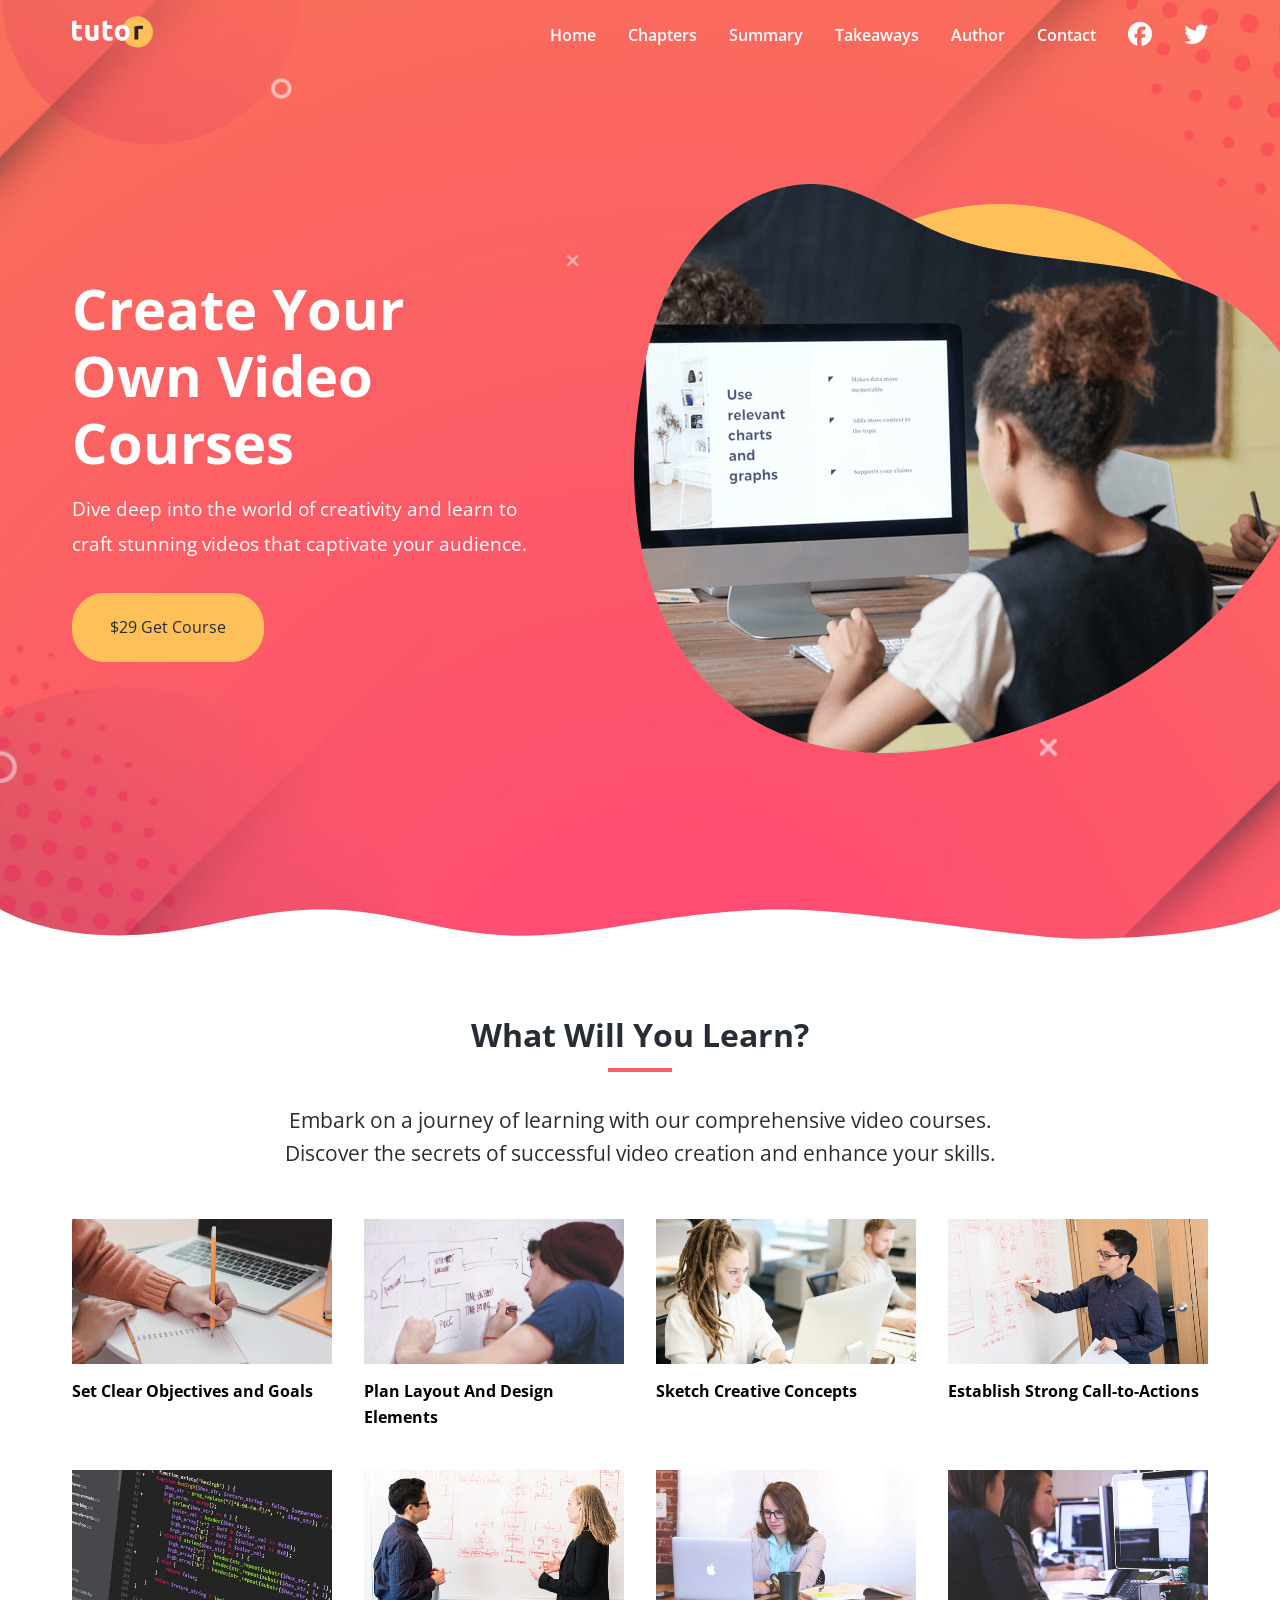
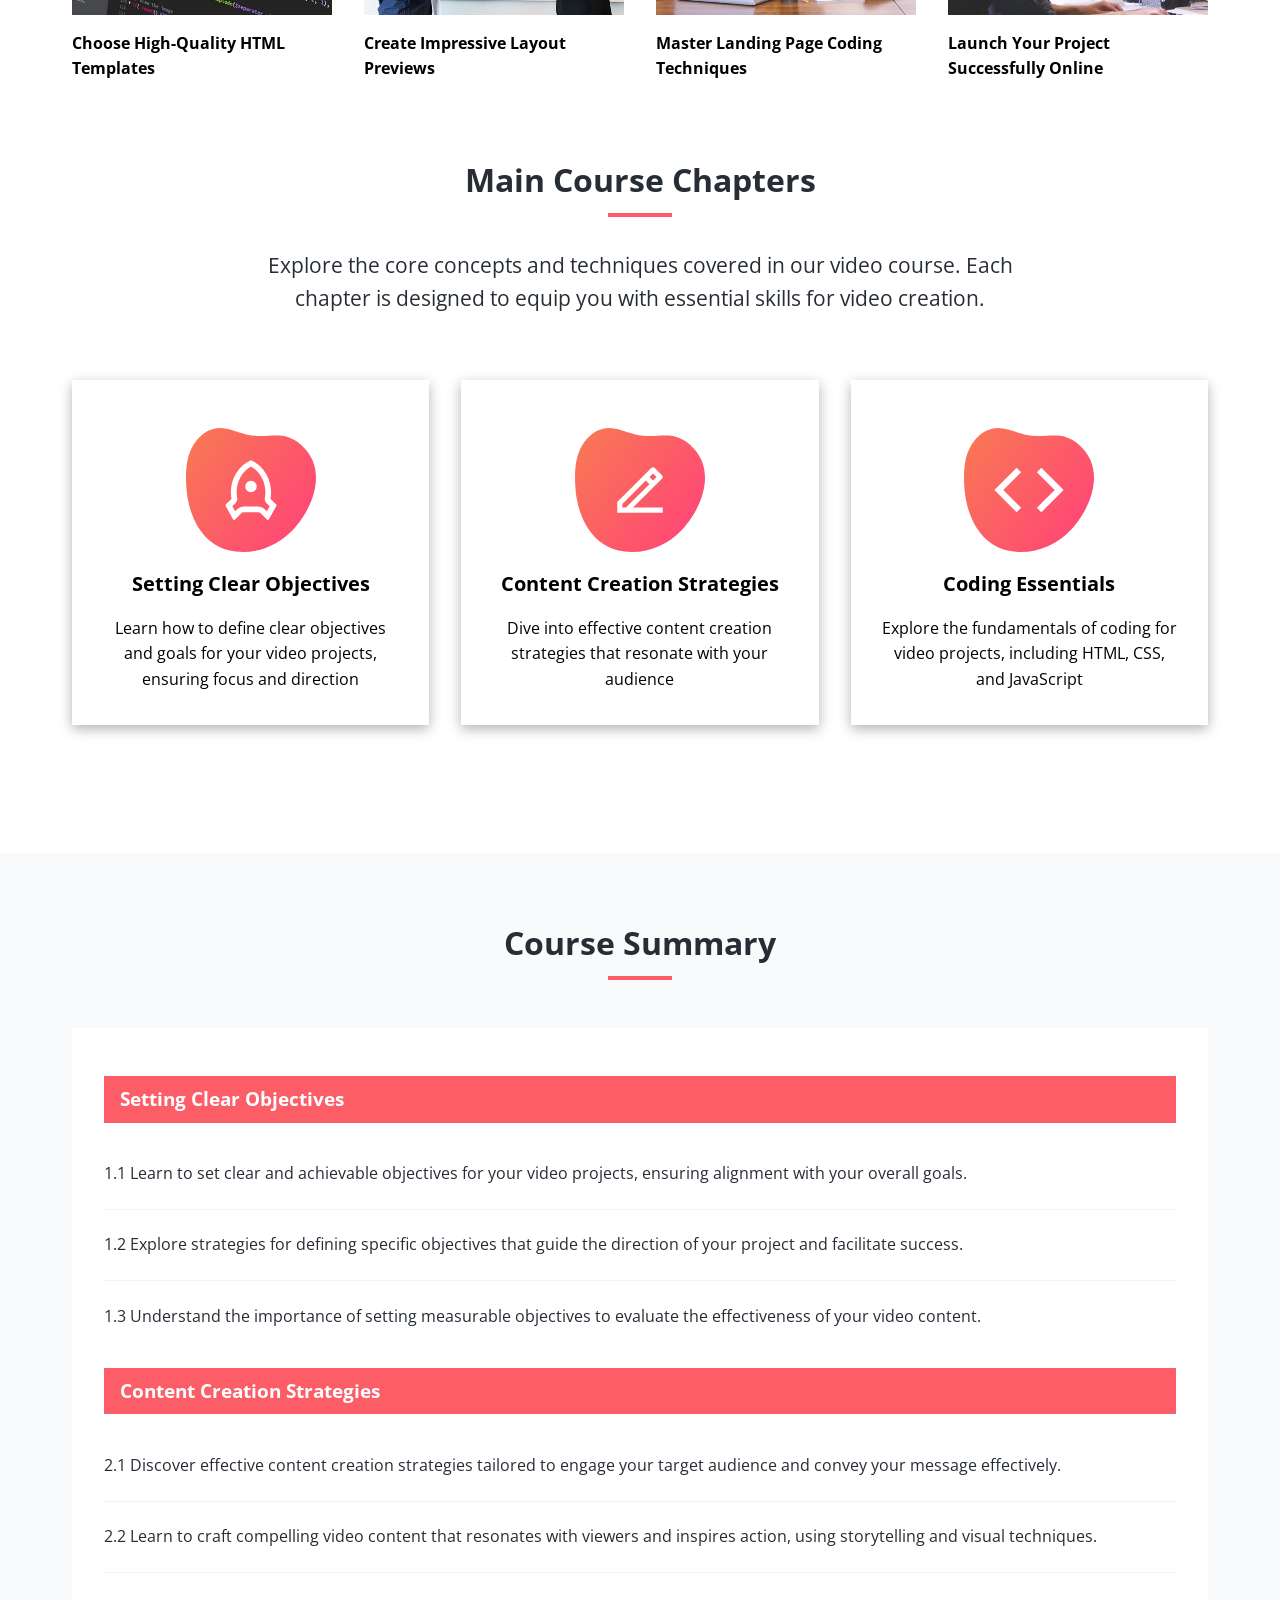
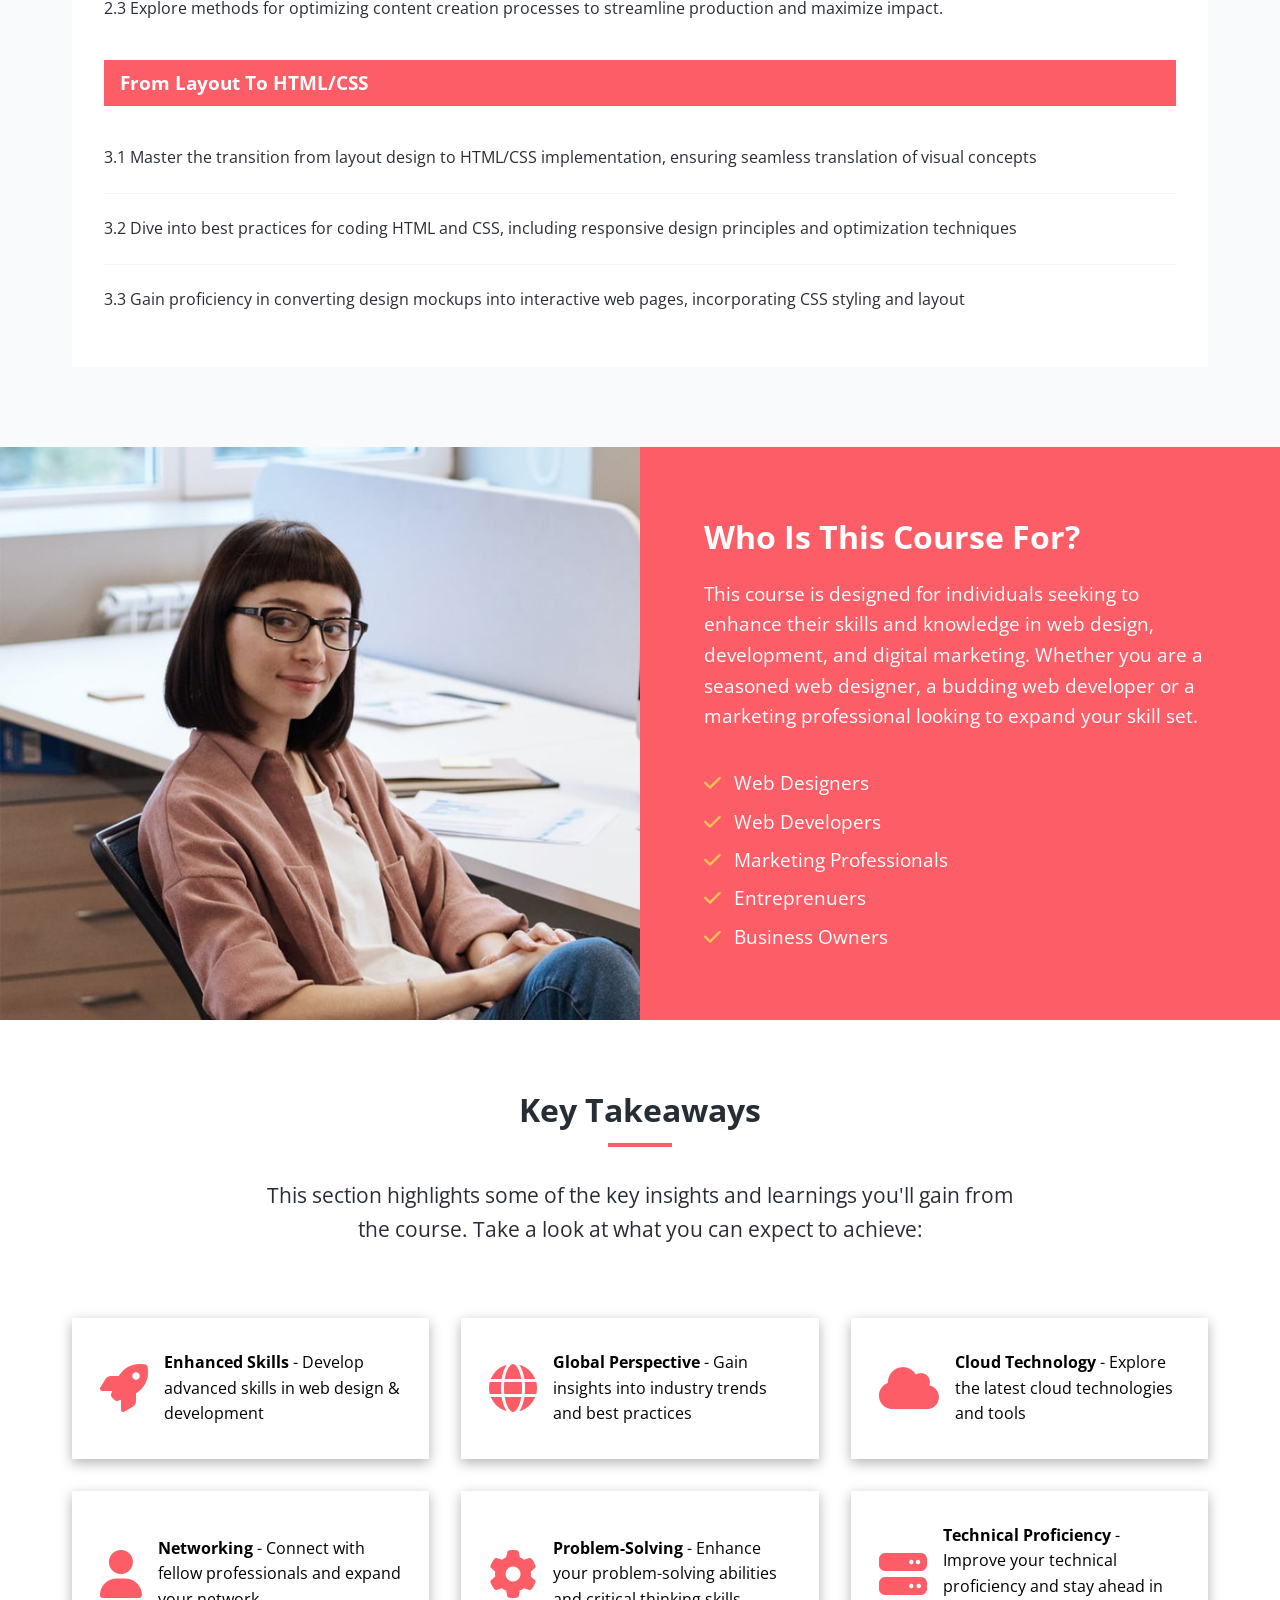
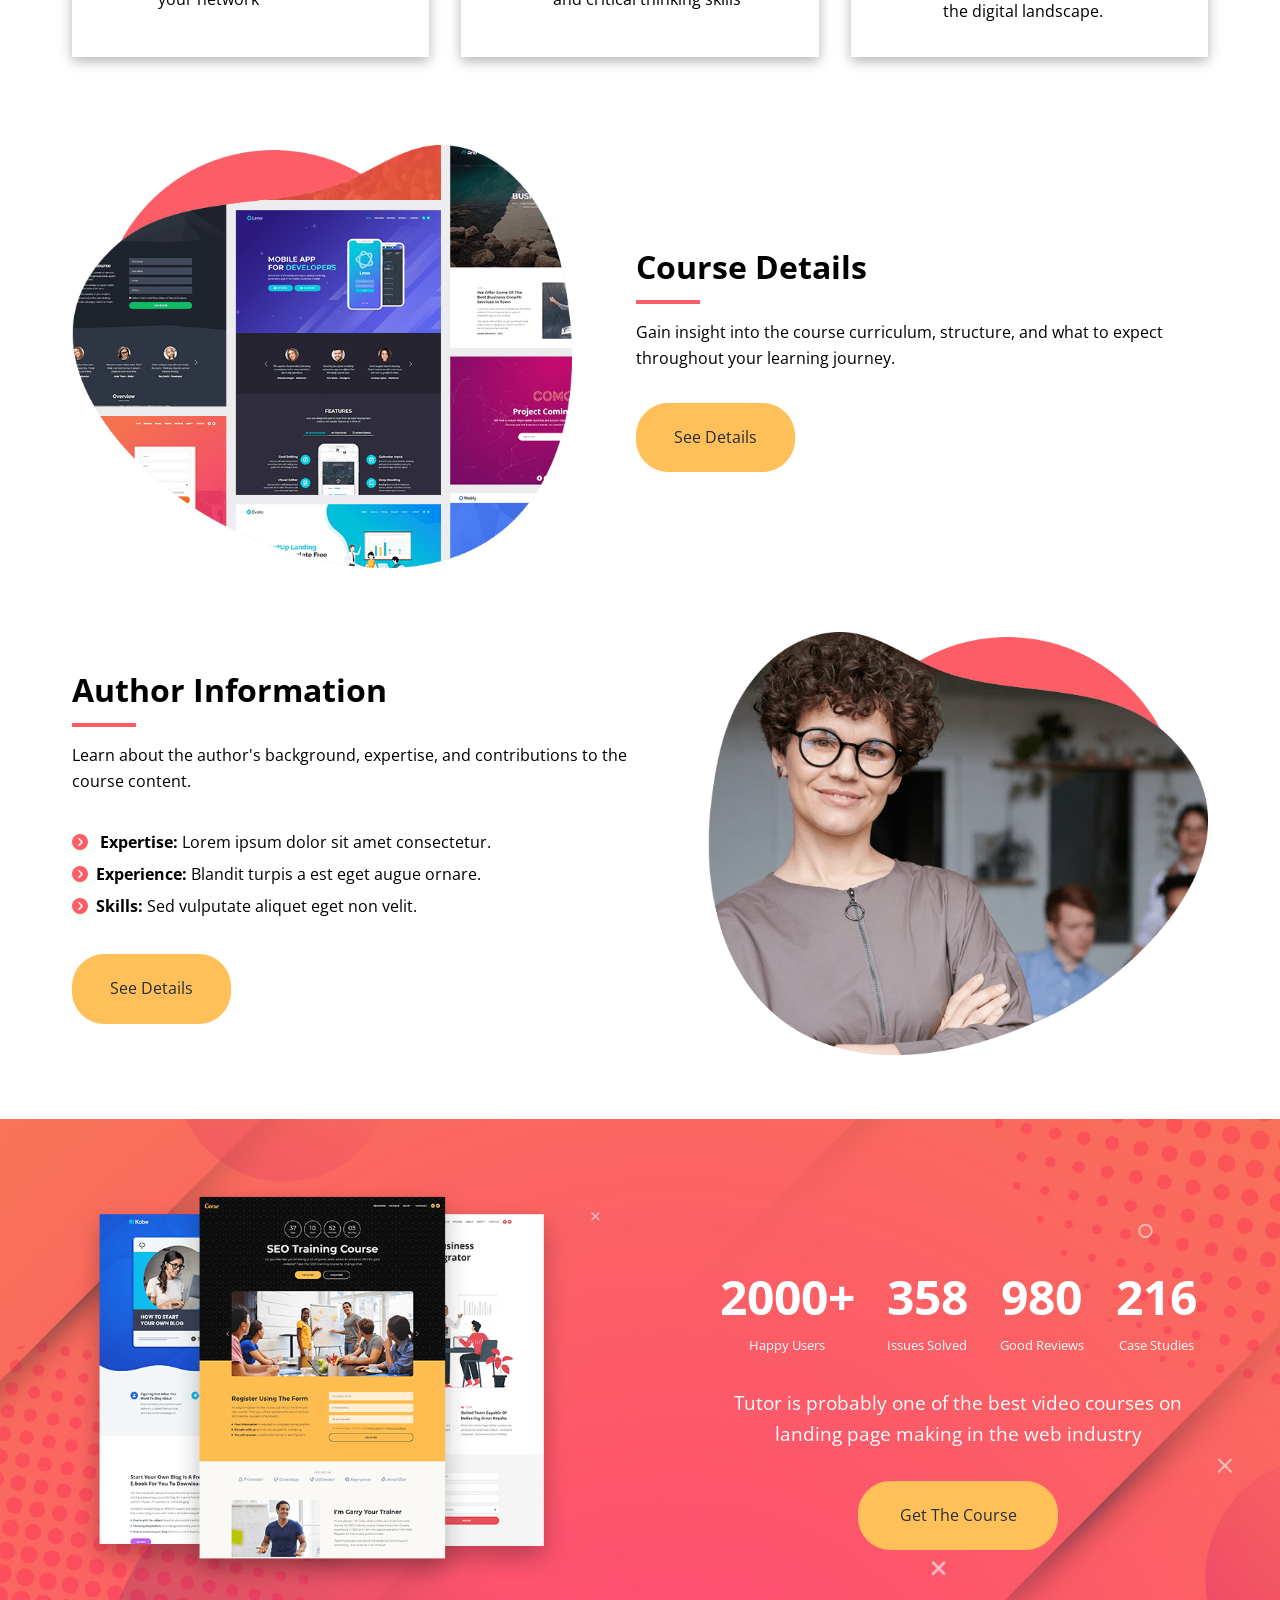
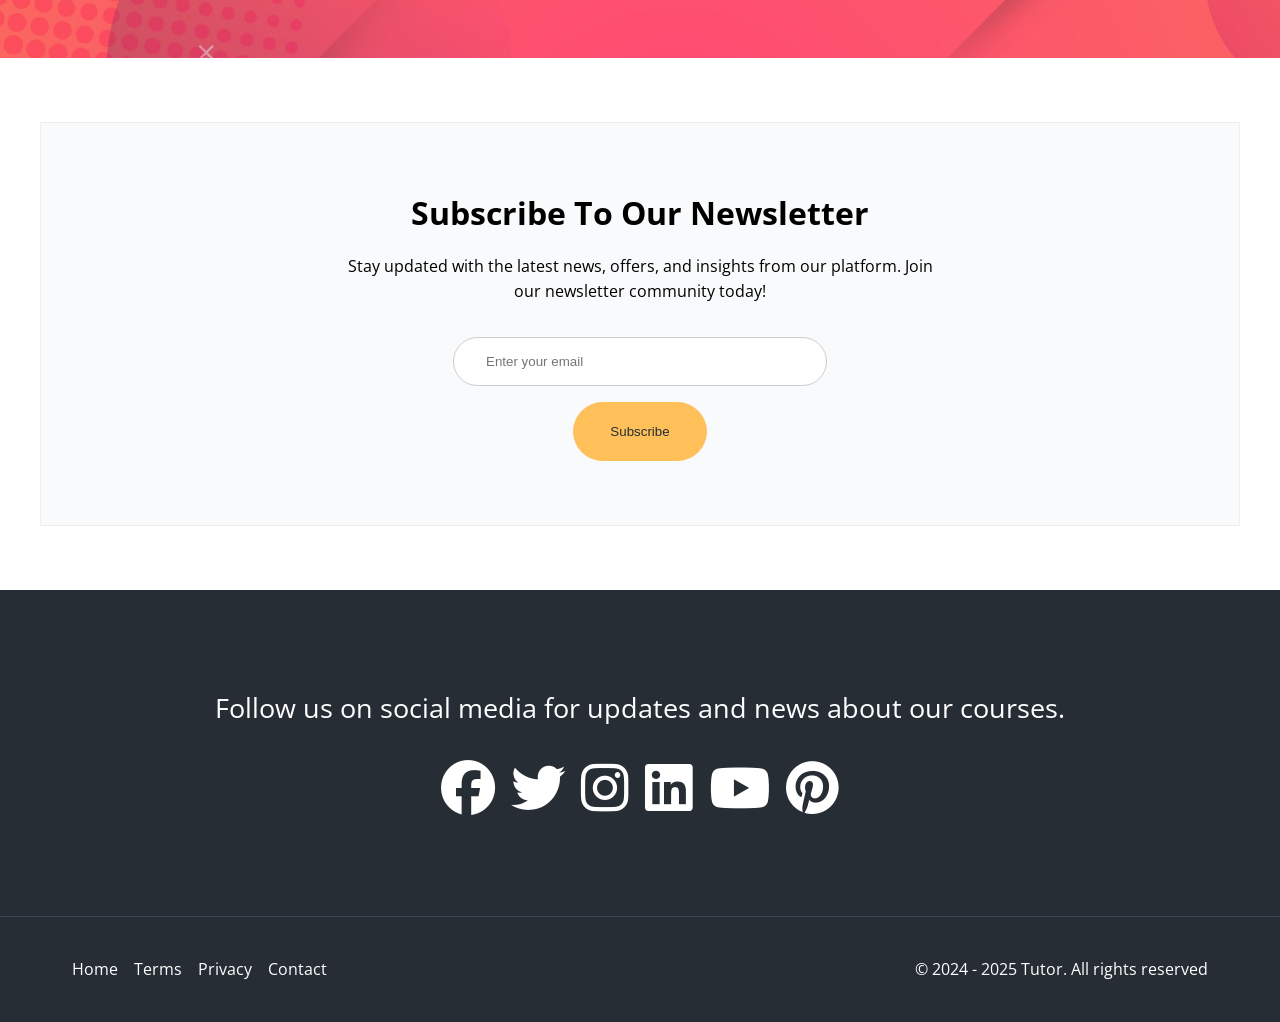
<file: course-version/index.html>
<!DOCTYPE html>
<html lang="en">
  <head>
    <meta charset="UTF-8" />
    <meta name="viewport" content="width=device-width, initial-scale=1.0" />
    <link rel="preconnect" href="https://fonts.googleapis.com" />
    <link rel="preconnect" href="https://fonts.gstatic.com" crossorigin />
    <link
      href="https://fonts.googleapis.com/css2?family=Open+Sans:ital,wght@0,300..800;1,300..800&display=swap"
      rel="stylesheet"
    />
    <link
      rel="stylesheet"
      href="https://cdnjs.cloudflare.com/ajax/libs/font-awesome/6.5.2/css/all.min.css"
      integrity="sha512-SnH5WK+bZxgPHs44uWIX+LLJAJ9/2PkPKZ5QiAj6Ta86w+fsb2TkcmfRyVX3pBnMFcV7oQPJkl9QevSCWr3W6A=="
      crossorigin="anonymous"
      referrerpolicy="no-referrer"
    />
    <link rel="stylesheet" href="./css/styles.css" />
    <link rel="icon" href="./images/favicon.png" />
    <title>Welcome To Tutor</title>
  </head>
  <body>
    <nav class="navbar" role="navigation" aria-label="Main Navigation">
      <div class="navbar-flex container">
        <a href="/" aria-label="Logo Home Link">
          <img src="images/logo.svg" alt="Tutor Logo" />
        </a>

        <div class="main-menu-items">
          <ul class="main-menu-list">
            <li>
              <a href="/">Home</a>
            </li>
            <li>
              <a href="#chapters">Chapters</a>
            </li>
            <li>
              <a href="#summary">Summary</a>
            </li>
            <li>
              <a href="#takeaways">Takeaways</a>
            </li>
            <li>
              <a href="#author">Author</a>
            </li>
            <li>
              <a href="contact.html">Contact</a>
            </li>
            <li>
              <a
                href="https://facebook.com"
                target="_blank"
                aria-label="Follow Us On Facebook"
              >
                <i class="fa-brands fa-facebook"></i>
              </a>
            </li>
            <li>
              <a
                href="https://twitter.com"
                target="_blank"
                aria-label="Follow Us On Twitter"
              >
                <i class="fa-brands fa-twitter"></i>
              </a>
            </li>
          </ul>
        </div>

        <!-- Mobile Menu -->
        <div class="mobile-menu">
          <!-- Hamburger button -->
          <div
            class="mobile-menu-toggle"
            role="button"
            aria-expanded="false"
            aria-controls="mobile-menu-items"
            aria-label="Open mobile menu"
            tabindex="0"
          >
            <i class="fas fa-bars fa-2x"></i>
          </div>
          <!-- Mobile Menu Items -->
          <div id="mobile-menu-items" class="mobile-menu-items">
            <ul class="mobile-menu-list">
              <li>
                <a href="/">Home</a>
              </li>
              <li>
                <a href="#chapters">Chapters</a>
              </li>
              <li>
                <a href="#summary">Summary</a>
              </li>
              <li>
                <a href="#takeaways">Takeaways</a>
              </li>
              <li>
                <a href="#author">Author</a>
              </li>
              <li>
                <a href="contact.html">Contact</a>
              </li>
              <li>
                <a
                  href="https://facebook.com"
                  target="_blank"
                  aria-label="Follow Us On Facebook"
                >
                  <i class="fa-brands fa-facebook"></i>
                </a>
              </li>
              <li>
                <a
                  href="https://twitter.com"
                  target="_blank"
                  aria-label="Follow Us On Twitter"
                >
                  <i class="fa-brands fa-twitter"></i>
                </a>
              </li>
            </ul>
          </div>
        </div>
      </div>
    </nav>

    <!-- Hero -->
    <header class="hero">
      <div class="container hero-flex">
        <div class="hero-content">
          <h1>Create Your Own Video Courses</h1>
          <p>
            Dive deep into the world of creativity and learn to craft stunning
            videos that captivate your audience.
          </p>
          <a href="#" class="btn">$29 Get Course</a>
        </div>
        <img src="images/header-course.png" alt="hero" />
      </div>

      <svg
        class="frame-decoration"
        data-name="Layer 2"
        xmlns="http://www.w3.org/2000/svg"
        preserveAspectRatio="none"
        viewBox="0 0 1920 192.275"
      >
        <defs>
          <style>
            .cls-1 {
              fill: #ffffff;
            }
          </style>
        </defs>
        <title>frame-decoration</title>
        <path
          class="cls-1"
          d="M0,158.755s63.9,52.163,179.472,50.736c121.494-1.5,185.839-49.738,305.984-49.733,109.21,0,181.491,51.733,300.537,50.233,123.941-1.562,225.214-50.126,390.43-50.374,123.821-.185,353.982,58.374,458.976,56.373,217.907-4.153,284.6-57.236,284.6-57.236V351.03H0V158.755Z"
          transform="translate(0 -158.755)"
        />
      </svg>
    </header>

    <!-- Learn Section -->
    <section class="learn">
      <div class="container">
        <div class="section-header">
          <h2>What Will You Learn?</h2>
          <div class="heading-border"></div>
          <p>
            Embark on a journey of learning with our comprehensive video
            courses. Discover the secrets of successful video creation and
            enhance your skills.
          </p>
        </div>

        <div class="topics">
          <div class="topic">
            <div class="topic-image">
              <img src="images/description-1.jpg" alt="topic" />
            </div>
            <div class="topic-text">
              <h3>Set Clear Objectives and Goals</h3>
            </div>
          </div>
          <div class="topic">
            <div class="topic-image">
              <img src="images/description-2.jpg" alt="alternative" />
            </div>
            <div class="topic-text">
              <h3>Plan Layout And Design Elements</h3>
            </div>
          </div>
          <div class="topic">
            <div class="topic-image">
              <img src="images/description-3.jpg" alt="alternative" />
            </div>
            <div class="topic-text">
              <h3>Sketch Creative Concepts</h3>
            </div>
          </div>
          <div class="topic">
            <div class="topic-image">
              <img src="images/description-4.jpg" alt="alternative" />
            </div>
            <div class="topic-text">
              <h3>Establish Strong Call-to-Actions</h3>
            </div>
          </div>
          <div class="topic">
            <div class="topic-image">
              <img src="images/description-5.jpg" alt="alternative" />
            </div>
            <div class="topic-text">
              <h3>Choose High-Quality HTML Templates</h3>
            </div>
          </div>
          <div class="topic">
            <div class="topic-image">
              <img src="images/description-6.jpg" alt="alternative" />
            </div>
            <div class="topic-text">
              <h3>Create Impressive Layout Previews</h3>
            </div>
          </div>
          <div class="topic">
            <div class="topic-image">
              <img src="images/description-7.jpg" alt="alternative" />
            </div>
            <div class="topic-text">
              <h3>Master Landing Page Coding Techniques</h3>
            </div>
          </div>
          <div class="topic">
            <div class="topic-image">
              <img src="images/description-8.jpg" alt="alternative" />
            </div>
            <div class="topic-text">
              <h3>Launch Your Project Successfully Online</h3>
            </div>
          </div>
        </div>
      </div>
    </section>

    <!-- Course Chapter Section -->
    <section class="chapters section" id="chapters">
      <div class="container">
        <div class="section-header">
          <h2>Main Course Chapters</h2>
          <div class="heading-border"></div>
          <p>
            Explore the core concepts and techniques covered in our video
            course. Each chapter is designed to equip you with essential skills
            for video creation.
          </p>
        </div>
        <div class="chapter-cards">
          <div class="card">
            <img src="images/chapters-icon-1.svg" alt="chapter 1" />
            <h3>Setting Clear Objectives</h3>
            <p>
              Learn how to define clear objectives and goals for your video
              projects, ensuring focus and direction
            </p>
          </div>
          <div class="card">
            <img src="images/chapters-icon-2.svg" alt="chapter 2" />
            <h3>Content Creation Strategies</h3>
            <p>
              Dive into effective content creation strategies that resonate with
              your audience
            </p>
          </div>
          <div class="card">
            <img src="images/chapters-icon-3.svg" alt="chapter 3" />
            <h3>Coding Essentials</h3>
            <p>
              Explore the fundamentals of coding for video projects, including
              HTML, CSS, and JavaScript
            </p>
          </div>
        </div>
      </div>
    </section>

    <!-- Course Summary -->
    <section class="summary" id="summary">
      <div class="container">
        <div class="section-header">
          <h2>Course Summary</h2>
          <div class="heading-border"></div>
        </div>
        <div class="section-lists">
          <div class="list">
            <div class="list-header">Setting Clear Objectives</div>
            <div class="list-item">
              1.1 Learn to set clear and achievable objectives for your video
              projects, ensuring alignment with your overall goals.
            </div>
            <div class="list-item">
              1.2 Explore strategies for defining specific objectives that guide
              the direction of your project and facilitate success.
            </div>
            <div class="list-item">
              1.3 Understand the importance of setting measurable objectives to
              evaluate the effectiveness of your video content.
            </div>
          </div>

          <div class="list">
            <div class="list-header">Content Creation Strategies</div>
            <div class="list-item">
              2.1 Discover effective content creation strategies tailored to
              engage your target audience and convey your message effectively.
            </div>
            <div class="list-item">
              2.2 Learn to craft compelling video content that resonates with
              viewers and inspires action, using storytelling and visual
              techniques.
            </div>
            <div class="list-item">
              2.3 Explore methods for optimizing content creation processes to
              streamline production and maximize impact.
            </div>
          </div>

          <div class="list">
            <div class="list-header">From Layout To HTML/CSS</div>
            <div class="list-item">
              3.1 Master the transition from layout design to HTML/CSS
              implementation, ensuring seamless translation of visual concepts
            </div>
            <div class="list-item">
              3.2 Dive into best practices for coding HTML and CSS, including
              responsive design principles and optimization techniques
            </div>
            <div class="list-item">
              3.3 Gain proficiency in converting design mockups into interactive
              web pages, incorporating CSS styling and layout
            </div>
          </div>
        </div>
      </div>
    </section>

    <!-- Info -->
    <section class="info" id="info">
      <div class="info-container">
        <div class="info-left"></div>
        <div class="info-content">
          <h2>Who Is This Course For?</h2>
          <p>
            This course is designed for individuals seeking to enhance their
            skills and knowledge in web design, development, and digital
            marketing. Whether you are a seasoned web designer, a budding web
            developer or a marketing professional looking to expand your skill
            set.
          </p>
          <ul>
            <li><i class="fas fa-check"></i> Web Designers</li>
            <li><i class="fas fa-check"></i> Web Developers</li>
            <li><i class="fas fa-check"></i> Marketing Professionals</li>
            <li><i class="fas fa-check"></i> Entreprenuers</li>
            <li><i class="fas fa-check"></i> Business Owners</li>
          </ul>
        </div>
      </div>
    </section>

    <!-- Takeaways -->
    <section class="takeaways section" id="takeaways">
      <div class="container">
        <div class="section-header">
          <h2>Key Takeaways</h2>
          <div class="heading-border"></div>
          <p>
            This section highlights some of the key insights and learnings
            you'll gain from the course. Take a look at what you can expect to
            achieve:
          </p>
        </div>
        <div class="takeaways-cards">
          <div class="card">
            <i class="fas fa-rocket fa-3x text-primary"></i>
            <p>
              <strong>Enhanced Skills</strong> - Develop advanced skills in web
              design & development
            </p>
          </div>
          <div class="card">
            <i class="fas fa-globe fa-3x text-primary"></i>
            <p>
              <strong>Global Perspective</strong> - Gain insights into industry
              trends and best practices
            </p>
          </div>
          <div class="card">
            <i class="fas fa-cloud fa-3x text-primary"></i>
            <p>
              <strong>Cloud Technology</strong> - Explore the latest cloud
              technologies and tools
            </p>
          </div>
          <div class="card">
            <i class="fas fa-user fa-3x text-primary"></i>
            <p>
              <strong>Networking </strong> - Connect with fellow professionals
              and expand your network
            </p>
          </div>
          <div class="card">
            <i class="fas fa-cog fa-3x text-primary"></i>
            <p>
              <strong>Problem-Solving</strong> - Enhance your problem-solving
              abilities and critical thinking skills
            </p>
          </div>
          <div class="card">
            <i class="fas fa-server fa-3x text-primary"></i>
            <p>
              <strong>Technical Proficiency</strong> - Improve your technical
              proficiency and stay ahead in the digital landscape.
            </p>
          </div>
        </div>
      </div>
    </section>

    <!-- Course Details -->
    <section class="details section" id="details">
      <div class="container details-flex">
        <img src="images/details.png" alt="details" />
        <div class="details-content">
          <h2>Course Details</h2>
          <div class="heading-border"></div>
          <p>
            Gain insight into the course curriculum, structure, and what to
            expect throughout your learning journey.
          </p>
          <a href="#" class="btn">See Details</a>
        </div>
      </div>
    </section>

    <!-- Author Info -->
    <section class="details section" id="author">
      <div class="container details-flex">
        <img src="images/author.png" alt="details" />
        <div class="details-content">
          <h2>Author Information</h2>
          <div class="heading-border"></div>
          <p>
            Learn about the author's background, expertise, and contributions to
            the course content.
          </p>
          <ul>
            <li>
              <i class="fas fa-chevron-circle-right text-primary"></i>
              <strong> Expertise: </strong> Lorem ipsum dolor sit amet
              consectetur.
            </li>
            <li>
              <i class="fas fa-chevron-circle-right text-primary"></i
              ><strong>Experience:</strong> Blandit turpis a est eget augue
              ornare.
            </li>
            <li>
              <i class="fas fa-chevron-circle-right text-primary"></i
              ><strong>Skills:</strong> Sed vulputate aliquet eget non velit.
            </li>
          </ul>
          <a href="#" class="btn">See Details</a>
        </div>
      </div>
    </section>

    <!-- Stats -->
    <section class="stats section" id="stats">
      <div class="container stats-flex">
        <img src="images/stats.png" alt="stats" />
        <div class="stats-content">
          <div class="stats-numbers">
            <div>
              <h3 aria-labelledby="stats-happy-users">2000+</h3>
              <p id="stats-happy-users">Happy Users</p>
            </div>
            <div>
              <h3 aria-labelledby="stats-issues-solved">358</h3>
              <p id="stats-issues-solved">Issues Solved</p>
            </div>
            <div>
              <h3 aria-labelledby="stats-good-reviews">980</h3>
              <p id="stats-good-reviews">Good Reviews</p>
            </div>
            <div>
              <h3 aria-labelledby="stats-case-studies">216</h3>
              <p id="stats-case-studies">Case Studies</p>
            </div>
          </div>

          <p class="stats-text">
            Tutor is probably one of the best video courses on landing page
            making in the web industry
          </p>
          <a href="#" class="btn">Get The Course</a>
        </div>
      </div>
    </section>

    <!-- Newsletter -->
    <section class="newsletter section" id="newsletter">
      <div class="container newsletter-flex">
        <h2>Subscribe To Our Newsletter</h2>
        <p>
          Stay updated with the latest news, offers, and insights from our
          platform. Join our newsletter community today!
        </p>
        <form>
          <input
            type="email"
            name="email"
            id="email"
            placeholder="Enter your email"
          />
          <button type="submit" class="btn">Subscribe</button>
        </form>
      </div>
    </section>

    <!-- Social -->
    <section class="social section">
      <div class="container">
        <p>Follow us on social media for updates and news about our courses.</p>
        <div class="social-icons">
          <a
            href="https://facebook.com"
            target="_blank"
            aria-label="Follow Us On Facebook"
          >
            <i class="fa-brands fa-facebook fa-2x"></i>
          </a>
          <a
            href="https://twitter.com"
            target="_blank"
            aria-label="Follow Us On Twitter"
          >
            <i class="fa-brands fa-twitter fa-2x"></i>
          </a>
          <a
            href="https://instagram.com"
            target="_blank"
            aria-label="Follow Us On Instagram"
            ><i class="fa-brands fa-instagram fa-2x"></i>
          </a>
          <a
            href="https://linkdin.com"
            target="_blank"
            aria-label="Follow Us On Linkdin"
            ><i class="fa-brands fa-linkedin fa-2x"></i>
          </a>
          <a
            href="https://youtube.com"
            target="_blank"
            aria-label="Follow Us On Youtube"
          >
            <i class="fa-brands fa-youtube fa-2x"></i>
          </a>
          <a
            href="https://pinterest.com"
            target="_blank"
            aria-label="Follow Us On Pinterest"
          >
            <i class="fa-brands fa-pinterest fa-2x"></i>
          </a>
        </div>
      </div>
    </section>

    <footer class="footer">
      <div class="container footer-flex">
        <ul class="footer-links">
          <li><a href="#">Home</a></li>
          <li><a href="#">Terms</a></li>
          <li><a href="#">Privacy</a></li>
          <li><a href="contact.html">Contact</a></li>
        </ul>
        <p>&copy; 2024 - 2025 Tutor. All rights reserved</p>
      </div>
    </footer>

    <script src="js/script.js"></script>
  </body>
</html>
</file>
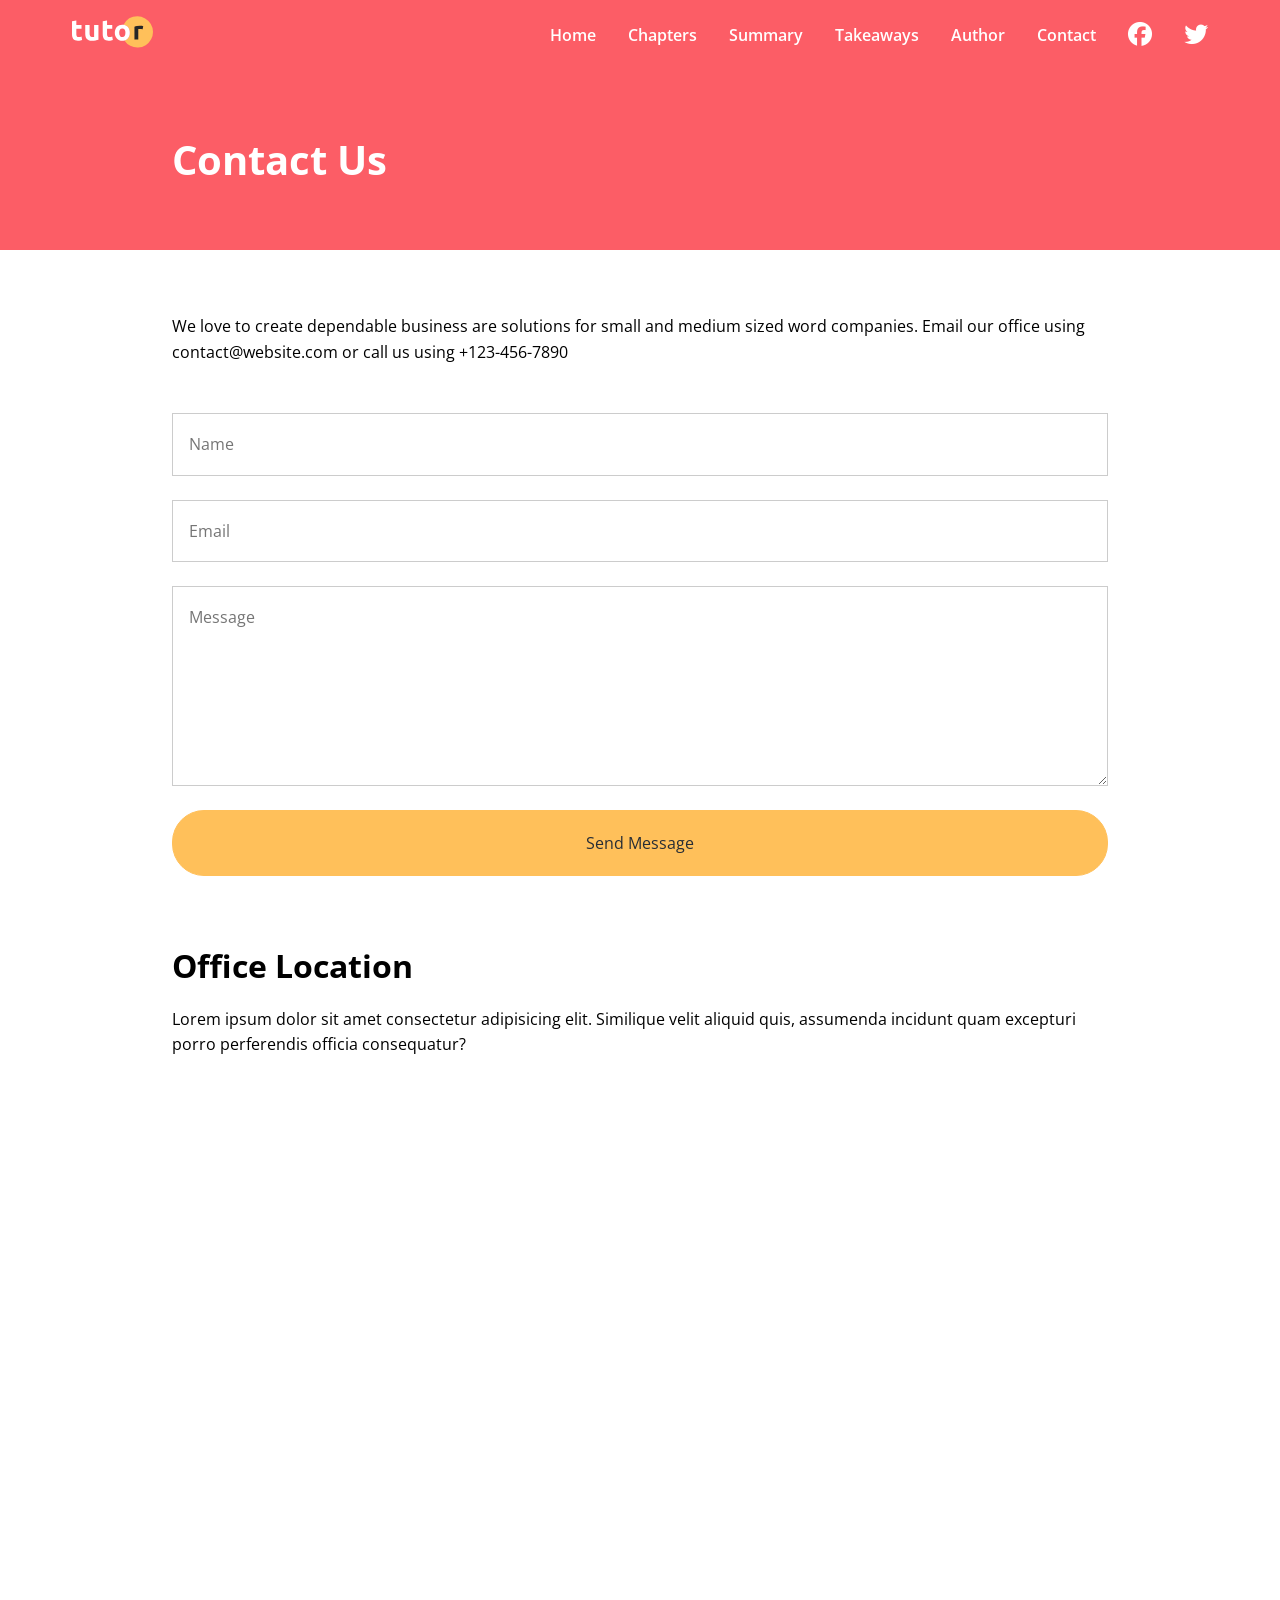
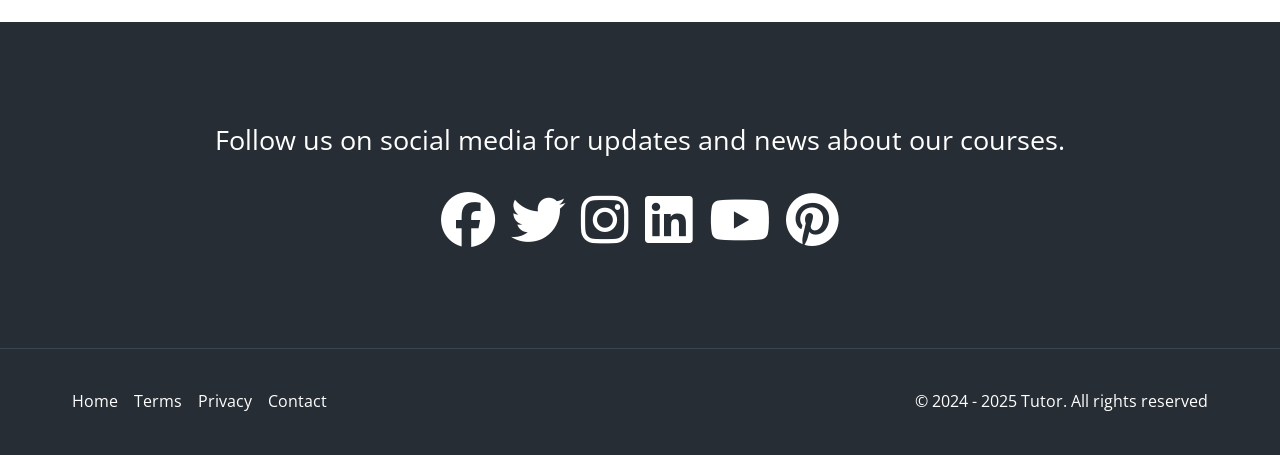
<file: course-version/contact.html>
<!DOCTYPE html>
<html lang="en">
  <head>
    <meta charset="UTF-8" />
    <meta name="viewport" content="width=device-width, initial-scale=1.0" />
    <link rel="preconnect" href="https://fonts.googleapis.com" />
    <link rel="preconnect" href="https://fonts.gstatic.com" crossorigin />
    <link
      href="https://fonts.googleapis.com/css2?family=Open+Sans:ital,wght@0,300..800;1,300..800&display=swap"
      rel="stylesheet"
    />
    <link
      rel="stylesheet"
      href="https://cdnjs.cloudflare.com/ajax/libs/font-awesome/6.5.2/css/all.min.css"
      integrity="sha512-SnH5WK+bZxgPHs44uWIX+LLJAJ9/2PkPKZ5QiAj6Ta86w+fsb2TkcmfRyVX3pBnMFcV7oQPJkl9QevSCWr3W6A=="
      crossorigin="anonymous"
      referrerpolicy="no-referrer"
    />
    <link rel="stylesheet" href="./css/styles.css" />
    <link rel="icon" href="./images/favicon.png" />
    <title>Welcome To Tutor</title>
  </head>
  <body>
    <nav class="navbar" role="navigation" aria-label="Main Navigation">
      <div class="navbar-flex container">
        <a href="/" aria-label="Logo Home Link">
          <img src="images/logo.svg" alt="Tutor Logo" />
        </a>
        <div id="mobile-menu-items" class="main-menu-items">
          <ul class="main-menu-list">
            <li>
              <a href="/">Home</a>
            </li>
            <li>
              <a href="#chapters">Chapters</a>
            </li>
            <li>
              <a href="#summary">Summary</a>
            </li>
            <li>
              <a href="#takeaways">Takeaways</a>
            </li>
            <li>
              <a href="#author">Author</a>
            </li>
            <li>
              <a href="contact.html">Contact</a>
            </li>
            <li>
              <a
                href="https://facebook.com"
                target="_blank"
                aria-label="Follow Us On Facebook"
              >
                <i class="fa-brands fa-facebook"></i>
              </a>
            </li>
            <li>
              <a
                href="https://twitter.com"
                target="_blank"
                aria-label="Follow Us On Twitter"
              >
                <i class="fa-brands fa-twitter"></i>
              </a>
            </li>
          </ul>
        </div>

        <!-- Mobile Menu -->
        <div class="mobile-menu">
          <!-- Hamburger button -->
          <div
            class="mobile-menu-toggle"
            role="button"
            aria-expanded="false"
            aria-controls="mobile-menu-items"
            aria-label="Open mobile menu"
            tabindex="0"
          >
            <i class="fas fa-bars fa-2x"></i>
          </div>
          <!-- Mobile Menu Items -->
          <div class="mobile-menu-items">
            <ul class="mobile-menu-list">
              <li>
                <a href="/">Home</a>
              </li>
              <li>
                <a href="#chapters">Chapters</a>
              </li>
              <li>
                <a href="#summary">Summary</a>
              </li>
              <li>
                <a href="#takeaways">Takeaways</a>
              </li>
              <li>
                <a href="#author">Author</a>
              </li>
              <li>
                <a href="contact.html">Contact</a>
              </li>
              <li>
                <a
                  href="https://facebook.com"
                  target="_blank"
                  aria-label="Follow Us On Facebook"
                >
                  <i class="fa-brands fa-facebook"></i>
                </a>
              </li>
              <li>
                <a
                  href="https://twitter.com"
                  target="_blank"
                  aria-label="Follow Us On Twitter"
                >
                  <i class="fa-brands fa-twitter"></i>
                </a>
              </li>
            </ul>
          </div>
        </div>
      </div>
    </nav>

    <!-- Inner Header -->
    <header class="inner-header">
      <div class="container-sm">
        <h1>Contact Us</h1>
      </div>
    </header>

    <section class="contact-form section">
      <div class="container-sm">
        <p>
          We love to create dependable business are solutions for small and
          medium sized word companies. Email our office using
          contact@website.com or call us using +123-456-7890
        </p>

        <form action="https://formspree.io/f/myyrqerl" method="POST">
          <input type="text" name="name" placeholder="Name" />
          <input type="email" name="email" placeholder="Email" />
          <textarea name="message" placeholder="Message"></textarea>
          <button type="submit" class="btn">Send Message</button>
        </form>
      </div>
    </section>

    <!-- Location -->
    <section class="location section">
      <div class="container-sm">
        <h2>Office Location</h2>
        <p>
          Lorem ipsum dolor sit amet consectetur adipisicing elit. Similique
          velit aliquid quis, assumenda incidunt quam excepturi porro
          perferendis officia consequatur?
        </p>
        <div class="map">
          <iframe
            src="https://www.google.com/maps/embed?pb=!1m18!1m12!1m3!1d1241.5303553091994!2d-0.14076024298621118!3d51.51210217963597!2m3!1f0!2f0!3f0!3m2!1i1024!2i768!4f13.1!3m3!1m2!1s0x487604d502268421%3A0x6a7d62889992f993!2sRegent+St%2C+Soho%2C+London+W1B+5TH%2C+UK!5e0!3m2!1sen!2sro!4v1476174541049"
            allowfullscreen
          ></iframe>
        </div>
      </div>
    </section>

    <!-- Social -->
    <section class="social section">
      <div class="container">
        <p>Follow us on social media for updates and news about our courses.</p>
        <div class="social-icons">
          <a
            href="https://facebook.com"
            target="_blank"
            aria-label="Follow Us On Facebook"
          >
            <i class="fa-brands fa-facebook fa-2x"></i>
          </a>
          <a
            href="https://twitter.com"
            target="_blank"
            aria-label="Follow Us On Twitter"
          >
            <i class="fa-brands fa-twitter fa-2x"></i>
          </a>
          <a
            href="https://instagram.com"
            target="_blank"
            aria-label="Follow Us On Instagram"
            ><i class="fa-brands fa-instagram fa-2x"></i>
          </a>
          <a
            href="https://linkdin.com"
            target="_blank"
            aria-label="Follow Us On Linkdin"
            ><i class="fa-brands fa-linkedin fa-2x"></i>
          </a>
          <a
            href="https://youtube.com"
            target="_blank"
            aria-label="Follow Us On Youtube"
          >
            <i class="fa-brands fa-youtube fa-2x"></i>
          </a>
          <a
            href="https://pinterest.com"
            target="_blank"
            aria-label="Follow Us On Pinterest"
          >
            <i class="fa-brands fa-pinterest fa-2x"></i>
          </a>
        </div>
      </div>
    </section>

    <footer class="footer">
      <div class="container footer-flex">
        <ul class="footer-links">
          <li><a href="#">Home</a></li>
          <li><a href="#">Terms</a></li>
          <li><a href="#">Privacy</a></li>
          <li><a href="contact.html">Contact</a></li>
        </ul>
        <p>&copy; 2024 - 2025 Tutor. All rights reserved</p>
      </div>
    </footer>

    <script src="js/script.js"></script>
  </body>
</html>
</file>
<file: course-version/css/styles.css>
*,
*::before,
*::after {
  margin: 0;
  padding: 0;
  box-sizing: border-box;
}

:root {
  --primary-color: #fc5d66;
  --secondary-color: #ffc05a;
  --light-color: #f9fafb;
  --dark-color: #272d35;
}

html,
body {
  font-family: 'Open Sans', sans-serif;
  line-height: 1.6;
  scroll-behavior: smooth;
}

a {
  text-decoration: none;
}

ul {
  list-style: none;
}

img {
  max-width: 100%;
}

/* Utility Classes */
.container {
  max-width: 1200px;
  margin: 0 auto;
  padding: 0 2rem;
}

.container-sm {
  max-width: 1000px;
  margin: 0 auto;
  padding: 0 2rem;
}

.btn {
  display: inline-block;
  padding: 1.3rem 2.3rem;
  border: 1px solid var(--secondary-color);
  border-radius: 32px;
  background: var(--secondary-color);
  color: var(--dark-color);
  cursor: pointer;
  transition: all 0.2s;
}

.btn:hover {
  background: var(--primary-color);
  color: #fff;
  border-color: #fff;
}

/* Text Classes */
.text-primary {
  color: var(--primary-color);
}

.text-secondary {
  color: var(--secondary-color);
}

.section {
  margin: 4rem 0;
}

/* Section Header */
.section-header {
  max-width: 750px;
  margin: 0 auto;
  text-align: center;
  margin-bottom: 3rem;
}

.section-header h2 {
  font-size: 2rem;
  font-weight: 700;
  color: var(--dark-color);
  margin-bottom: 0.5rem;
}

.section-header p {
  font-size: 1.3rem;
  color: var(--dark-color);
}

.heading-border {
  width: 64px;
  height: 4px;
  background: var(--primary-color);
  margin: 0 auto 2rem;
}

/* Card */
.card {
  display: flex;
  flex-direction: column;
  align-items: center;
  justify-content: center;
  text-align: center;
  padding: 2rem 1.75rem;
  background: #fff;
  box-shadow: 0 4px 12px 0 rgba(0, 0, 0, 0.3);
}

/* Navbar */
.navbar {
  background: transparent;
  color: white;
  padding: 1rem 2rem;
  position: fixed;
  top: 0;
  right: 0;
  left: 0;
  z-index: 1000;
  transition: background-color 0.5s ease-in-out;
}

.navbar.navbar-scroll {
  background-color: rgba(235, 77, 85, 0.8);
  backdrop-filter: blur(10px);
}

.navbar-flex {
  display: flex;
  justify-content: space-between;
  align-items: center;
}

.navbar img {
  width: 81px;
  height: 32px;
}

.navbar .main-menu-list {
  display: flex;
  align-items: center;
  gap: 2rem;
  font-weight: 600;
}

.navbar a {
  color: #fff;
}

.navbar a:hover {
  color: var(--secondary-color);
}

.navbar i {
  font-size: 1.5rem;
}

/* Mobile Menu */
.mobile-menu {
  display: none;
}

.navbar .mobile-menu-toggle {
  color: #fff;
  cursor: pointer;
}

.navbar .mobile-menu-items {
  position: absolute;
  top: 100%;
  left: 0;
  width: 100%;
  background: rgba(0, 0, 0, 0.8);
  opacity: 0.95;
  padding: 3rem 2rem;
  text-align: center;
  box-shadow: 0 2px 5px rgba(0, 0, 0, 0.1);
  border-top: 1px solid rgba(255, 255, 255, 0.1);
  transform: translateX(100%);
  transition: transform 0.3s ease;
}

.navbar .mobile-menu-items.active {
  transform: translateX(0);
}

.navbar .mobile-menu-list {
  display: flex;
  flex-direction: column;
  gap: 2rem;
  font-size: 1.2rem;
}


/* Hero */
.hero {
  background: #000 url('../images/header-background.jpg') center center/cover
    no-repeat;
  padding: 11.5rem 2rem 8rem;
  color: #fff;
  overflow-x: hidden;
  position: relative;
}

.hero .hero-flex {
  display: flex;
  justify-content: space-between;
  align-items: center;
  gap: 6rem;
  padding-bottom: 8rem;
}

.hero h1 {
  font-size: 3.5rem;
  line-height: 1.2;
  font-weight: 700;
  margin-bottom: 1rem;
}

.hero p {
  font-size: 1.2rem;
  margin-bottom: 2rem;
  line-height: 1.8;
  font-weight: 400;
}

.hero img {
  width: 100%;
  margin-right: -100px;
}

.hero .frame-decoration {
  position: absolute;
  bottom: 0;
  left: 0;
  width: 100%;
  height: 100px;
}

/* Learn Topics */
.topics {
  display: grid;
  grid-template-columns: repeat(4, 1fr);
  gap: 2rem;
}

.topic img {
  transition: transform 0.3s;
}

.topic img:hover {
  transform: scale(1.1);
}

.topic h3 {
  font-size: 1rem;
  font-weight: 700;
  margin: 0.5rem 0;
}

/* Chapter Cards */
.chapter-cards {
  display: grid;
  grid-template-columns: repeat(3, 1fr);
  gap: 2rem;
  padding: 1rem 0 4rem;
}

.chapter-cards img {
  width: 130px;
  margin-top: 1rem;
}

.chapter-cards h3 {
  font-size: 1.25rem;
  font-weight: 700;
  margin: 1rem 0;
}

/* Summary */
.summary {
  background: var(--light-color);
  color: var(--dark-color);
  padding: 4rem 2rem 5rem;
}

.summary .section-lists {
  background: #fff;
  padding: 2rem;
}

.summary .list-header {
  background: var(--primary-color);
  color: #fff;
  padding: 0.5rem 1rem;
  font-size: 1.2rem;
  font-weight: 700;
  margin: 1rem 0;
}

.summary .list-item {
  padding: 1.4rem 0;
  border-bottom: 1px solid #f1f4f6;
}

.summary .list-item:last-child {
  border-bottom: none;
}

/* Info Section */
.info-container {
  background: url('../images/audience.jpg') top center/cover no-repeat;
  display: flex;
}

.info-content {
  background-color: var(--primary-color);
  color: #fff;
  flex: 1;
  padding: 4rem;
}

.info-content h2 {
  font-size: 2rem;
  margin-bottom: 1rem;
  font-weight: 700;
}

.info-content p {
  font-size: 1.2rem;
  margin-bottom: 2rem;
}

.info-content ul li {
  font-size: 1.2rem;
  line-height: 2;
}

.info-content i {
  margin-right: 0.5rem;
  color: var(--secondary-color);
}

.info-left {
  width: 50%;
}

/* Takeaways */
.takeaways-cards {
  display: grid;
  grid-template-columns: repeat(3, 1fr);
  gap: 2rem;
  padding: 1.5rem 0;
}

.takeaways-cards .card {
  flex-direction: row;
  text-align: left;
}

.takeaways-cards .card i {
  margin-right: 1rem;
}

/* Details */
.details .details-flex {
  display: flex;
  gap: 4rem;
  align-items: center;
  justify-content: center;
}

.details img {
  width: 100%;
  max-width: 500px;
}

.details h2 {
  font-size: 2rem;
  font-weight: 700;
  margin-bottom: 0.5rem;
}

.details .heading-border {
  margin: 0;
}

.details p {
  margin: 1rem 0 2rem;
}

/* Author */
.details + .details .details-flex {
  flex-direction: row-reverse;
}

.details ul {
  margin-bottom: 2rem;
}

.details ul li {
  line-height: 2;
}

.details i {
  margin-right: 0.5rem;
}

/* Stats */
.stats {
  background: #000 url('../images/stats-background.jpg') center center/cover
    no-repeat;
  color: #fff;
}

.stats-flex {
  display: flex;
  justify-content: space-between;
  align-items: center;
  padding: 4rem 2rem;
}

.stats img {
  width: 100%;
  max-width: 500px;
}

.stats-content {
  max-width: 500px;
}

.stats .stats-numbers {
  display: flex;
  gap: 2rem;
  margin: 2rem 0;
  text-align: center;
  justify-content: center;
  align-items: center;
  flex-wrap: wrap;
}

.stats .stats-numbers h3 {
  font-size: 3rem;
  font-weight: 700;
}

.stats .stats-numbers p {
  font-size: 0.8rem;
}

.stats .stats-text {
  font-size: 1.2rem;
  margin-bottom: 2rem;
  text-align: center;
}

.stats .btn {
  display: block;
  margin: 0 auto;
  text-align: center;
  width: 200px;
}

/* Newsletter */
.newsletter {
  text-align: center;
  margin: 0 2rem;
}

.newsletter-flex {
  display: flex;
  gap: 1rem;
  flex-direction: column;
  justify-content: center;
  align-items: center;
  background: var(--light-color);
  border: 1px solid #eee;
  padding: 4rem 2rem;
}

.newsletter h2 {
  font-size: 2rem;
  font-weight: 700;
}

.newsletter p {
  max-width: 600px;
}

.newsletter input[type='email'] {
  padding: 1rem 2rem;
  border: 1px solid #ccc;
  border-radius: 32px;
  width: 100%;
  max-width: 400px;
  margin: 1rem 0;
}

/* Social */
.social {
  background: var(--dark-color);
  color: #fff;
  padding: 6rem 2rem;
  text-align: center;
  font-size: 1.7rem;
  margin-bottom: 0;
}

.social a,
.footer a {
  color: #fff;
}

.social a:hover,
.footer a:hover {
  color: var(--secondary-color);
}

.social p {
  margin-bottom: 2rem;
}

.social .social-icons {
  display: flex;
  justify-content: center;
  gap: 1rem;
  margin-top: 2rem;
}

/* Footer */
.footer {
  background: var(--dark-color);
  color: #fff;
  border-top: 1px solid #384653;
  padding: 0.5rem 2rem;
}

.footer-flex {
  display: flex;
  justify-content: space-between;
  align-items: center;
}

.footer ul {
  display: flex;
  justify-content: center;
  gap: 1rem;
  margin: 2rem 0;
}

/* Inner Header */
.inner-header {
  background: var(--primary-color);
  color: #fff;
  height: 250px;
  padding-top: 8rem;
}

.inner-header h1 {
  font-size: 2.5rem;
  font-weight: 700;
  margin-bottom: 1rem;
}

/* Contact Form */
.contact-form p {
  margin-bottom: 3rem;
}

.contact-form input,
.contact-form textarea {
  display: block;
  font-family: inherit;
  font-size: medium;
  width: 100%;
  margin: 1.5rem 0;
  border: 1px solid #ccc;
  padding: 1.2rem 1rem;
}

.contact-form textarea {
  height: 200px;
}

.contact-form .btn {
  display: block;
  width: 100%;
  font-size: inherit;
  font-family: inherit;
  margin: 0 auto;
}

/* Location */
.location h2 {
  font-size: 2rem;
  font-weight: 700;
  margin-bottom: 1rem;
}

.location p {
  margin-bottom: 2rem;
}

.location .map {
  overflow: hidden;
  position: relative;
  height: 0;
  margin-bottom: 3rem;
  padding-bottom: 50%;
  border-radius: 0.25rem;
}

.location .map iframe {
  position: absolute;
  top: 0;
  left: 0;
  width: 100%;
  height: 100%;
  border: none;
}

/* Media Queries */
@media (max-width: 1200px) {
  .hero .hero-flex {
    gap: 2rem;
  }

  .hero img {
    max-width: 500px;
    margin-right: 0;
  }

  .hero h1 {
    font-size: 3rem;
  }

  .topics {
    grid-template-columns: repeat(3, 1fr);
  }
}

@media (max-width: 992px) {
  .hero {
    text-align: center;
  }

  .hero .hero-flex {
    flex-direction: column;
    padding-bottom: 4rem;
  }

  .hero img {
    max-width: 600px;
    margin-top: 2rem;
  }

  .topics {
    grid-template-columns: repeat(2, 1fr);
  }

  .chapter-cards,
  .takeaways-cards {
    grid-template-columns: 1fr;
  }

  .details-flex,
  .details + .details .details-flex,
  .stats .stats-flex {
    flex-direction: column;
    gap: 2rem;
  }
}

@media (max-width: 768px) {
  .main-menu-items,
  .info-left {
    display: none;
  }

  .navbar .mobile-menu {
    display: block;
  }

  .navbar .mobile-menu-toggle {
    display: block;
    padding: 10px;
  }

  .info-container {
    flex-direction: column;
  }

  .info-content {
    padding: 2rem;
  }

  .info-content h2 {
    font-size: 1.5rem;
  }

  .info-content p {
    font-size: 1rem;
  }

  .social .social-icons {
    flex-wrap: wrap;
  }

  .social p {
    font-size: 1.2rem;
  }

  .social i {
    font-size: 2rem;
  }

  .footer {
    padding: 0.5rem 1rem;
  }

  .footer-flex {
    flex-direction: column;
    text-align: center;
  }
}

@media (max-width: 576px) {
  .hero {
    padding-right: 0.2rem;
    padding-left: 0.2rem;
  }

  .hero h1 {
    font-size: 2.5rem;
  }

  .hero img {
    max-width: 350px;
  }

  .topics {
    grid-template-columns: 1fr;
  }

  .summary .container {
    padding: 0;
  }

  .stats .stats-numbers {
    flex-direction: column;
  }

  .newsletter h2 {
    font-size: 1.5rem;
  }

  .newsletter p {
    display: none;
  }
}
</file>
